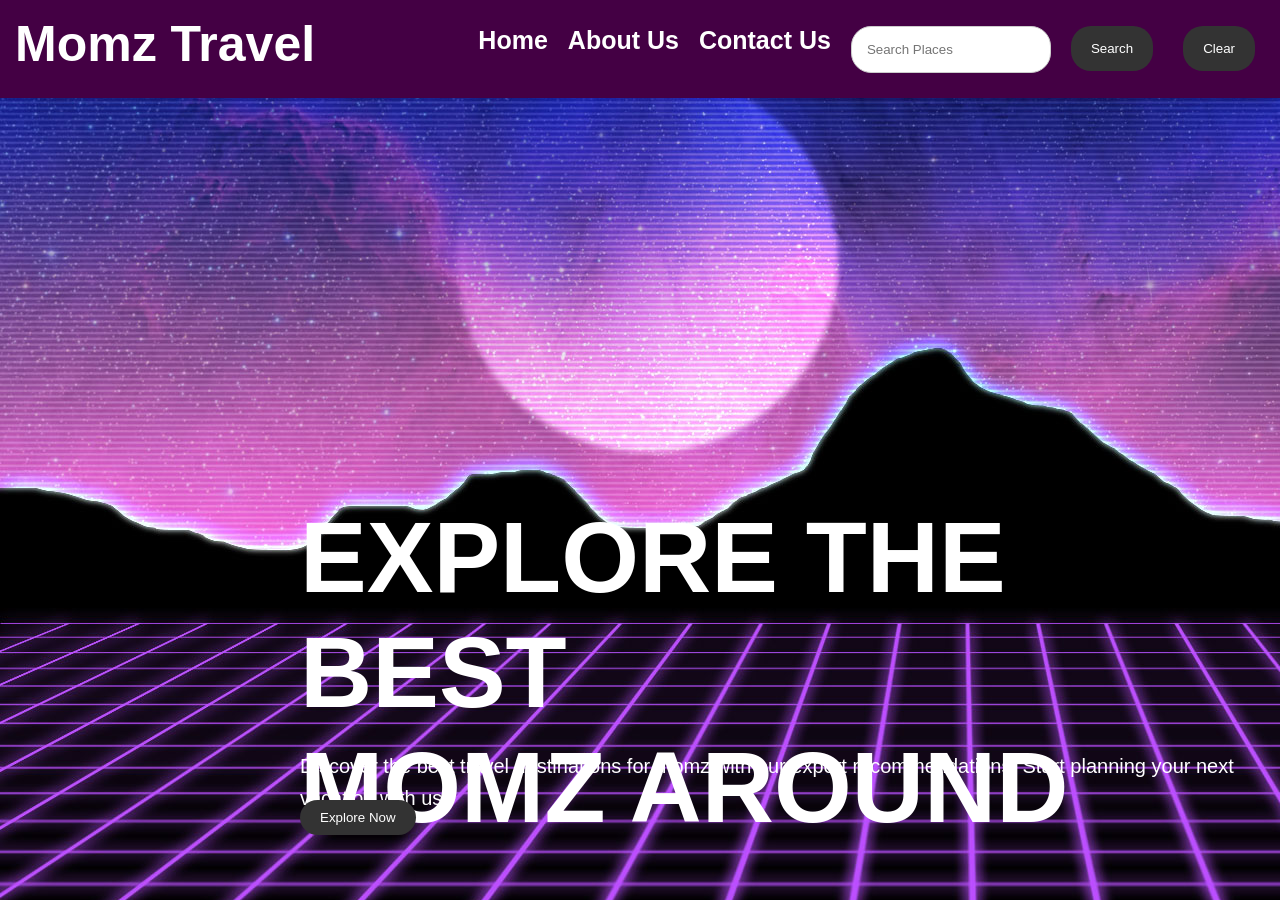
<file: index.html>
<!DOCTYBE html>
<html lang="en">
    <head>
         <meta charset="UTF-8">
         <meta name="viewport" content="width=device-width, initial-scale=1.0">
        <title>EL-Momz Agency</title>
            <link rel="stylesheet" href="style.css">
    </head>
        <body>
            <nav><h1 id="FirstText">Momz Travel</h1>
                <ul>
                    <li><a href="index.html" id="home">Home</a></li>
                    <li><a href="travel_about.html">About Us</a></li>
                    <li><a href="travel_contact.html">Contact Us</a></li>
                    <li><input type="text" placeholder="Search Places" id="searchInput"></li>
                    <li><button id="searchBtn">Search</button></li>
                    <li><button id="resetBtn">Clear</button></li>
                </ul>
                </nav>
                <div id="results"></div>
                 <div>
                    <h1 id="explore">EXPLORE THE BEST<br> MOMZ AROUND</h1>
                    <p id="text1">Discover the best travel destinations for momz with our expert recommendations. 
                         Start planning your next vacation with us 
                        </p>
                        <button id="exploreBtn">Explore Now</button>   
                 </div>
                 









 <script src="script.js" ></script> 
        </body>
        </html>
</file>
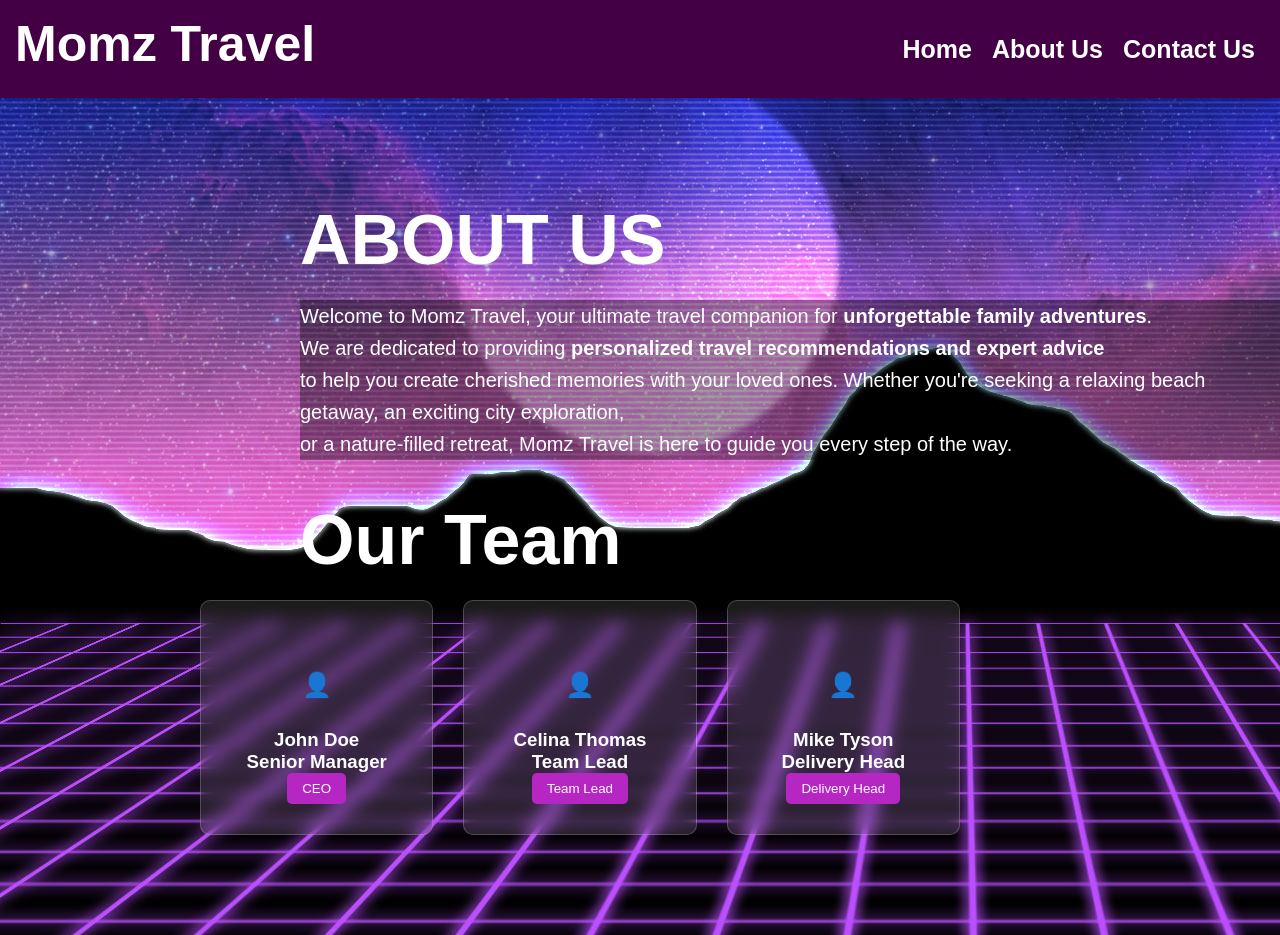
<file: travel_about.html>
<html lang="en">
    <head>
         <meta charset="UTF-8">
         <meta name="viewport" content="width=device-width, initial-scale=1.0">
        <title>EL-Momz Agency</title>
            <link rel="stylesheet" href="style.css">
            <script src="script.js"></script> 
    </head>
        <body>
            <nav><h1 id="FirstText">Momz Travel</h1>
                <ul>
                    <li><a href="index.html" id="home">Home</a></li>
                    <li><a href="travel_about.html">About Us</a></li>
                    <li><a href="travel_contact.html">Contact Us</a></li>
                    </ul>
                </nav>
                <div>
                    <h1 id="abtus">ABOUT US</h1>
                    <p id="text2">Welcome to Momz Travel, your ultimate travel companion for <strong>unforgettable family adventures</strong>.<br> 
                        We are dedicated to providing <strong>personalized travel recommendations and expert advice</strong> <br>to help you create cherished memories with your loved ones. 
                        Whether you're seeking a relaxing beach getaway, an exciting city exploration,<br> or a nature-filled retreat, Momz Travel is here to guide you every step of the way. 
                        </p>   
                    </div>
                    <div>
                        <h1 id="team">Our Team </h1>
                    </div>
                    <section class="team-section">
    <div class="overlay">
        <div class="container">
            
            <div class="card">
                <div class="icon">👤</div>
                <h3>John Doe <br>
                Senior Manager</h3>
                <button>CEO</button>
            </div>

            <div class="card">
                <div class="icon">👤</div>
                <h3>Celina Thomas<br>
                Team Lead</h3>
                <button>Team Lead</button>
            </div>

            <div class="card">
                <div class="icon">👤</div>
                <h3>Mike Tyson<br>
                Delivery Head</h3>
                <button>Delivery Head</button>
            </div>
        </div>
    </div>
</section>
        </body>
        </html>
</file>
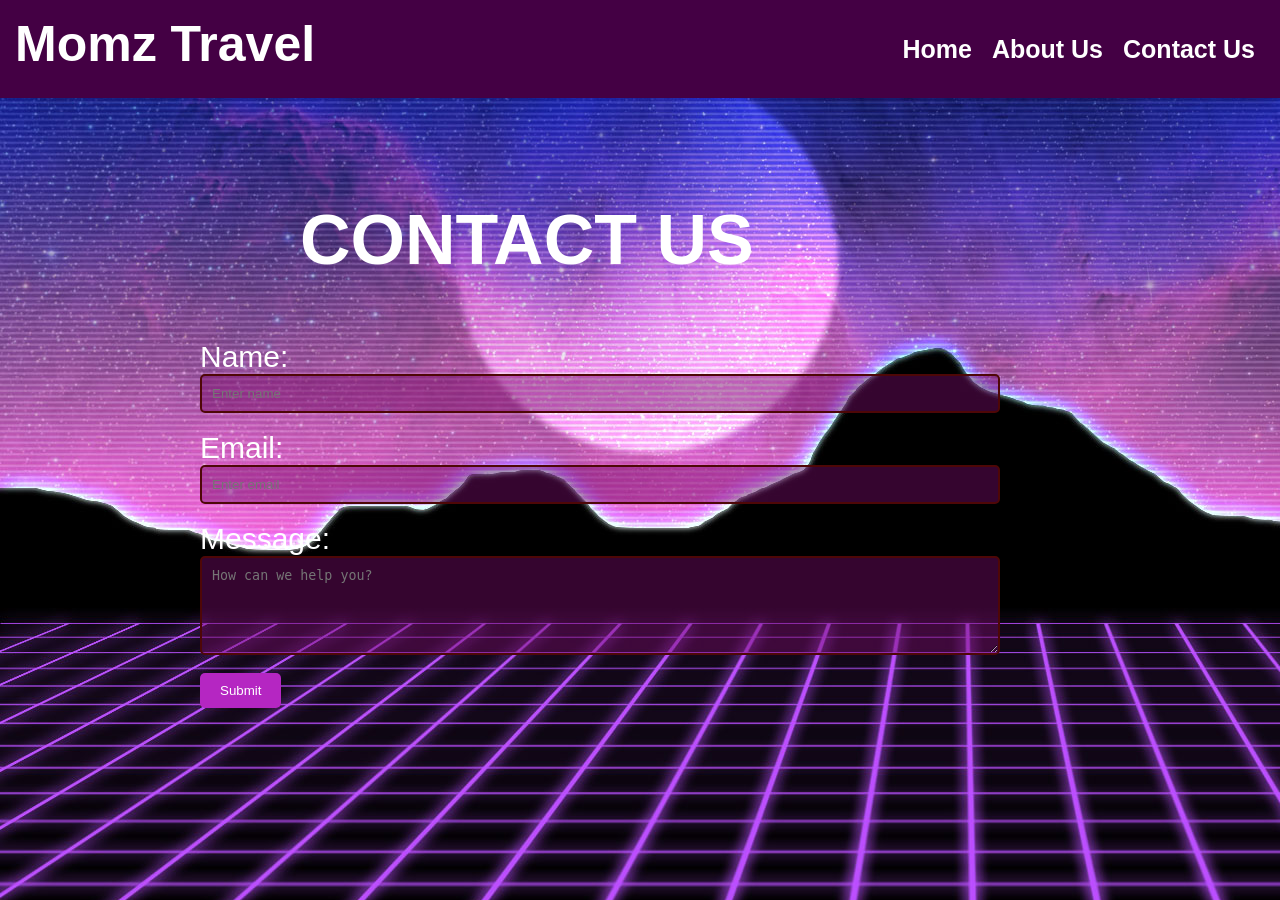
<file: travel_contact.html>
<html lang="en">
    <head>
         <meta charset="UTF-8">
         <meta name="viewport" content="width=device-width, initial-scale=1.0">
        <title>EL-Momz Agency</title>
            <link rel="stylesheet" href="style.css">
            
    </head>
        <body>
            <nav><h1 id="FirstText">Momz Travel</h1>
                <ul>
                    <li><a href="index.html" id="home">Home</a></li>
                    <li><a href="travel_about.html">About Us</a></li>
                    <li><a href="travel_contact.html">Contact Us</a></li>
                    </ul>
                </nav>
                <div>
                    <h1 id="contact">CONTACT US</h1>
                    </div>
                    <div class="contact-form">
                        <form>
                            <label for="name">Name:</label>
                            <input type="text" id="name" placeholder="Enter name" name="name" required><br><br>
                            <label for="email">Email:</label>
                            <input type="email" id="email" placeholder="Enter email" name="email" required><br><br>
                            <label for="message">Message:</label><br>
                            <textarea id="message" name="message" rows="5" cols="30"
                            placeholder="How can we help you?" required></textarea><br><br>
                            <button type="submit">Submit</button>
                        </form>
                    </div>
                    <script src="script.js"></script> 
        </body>
        </html>
</file>
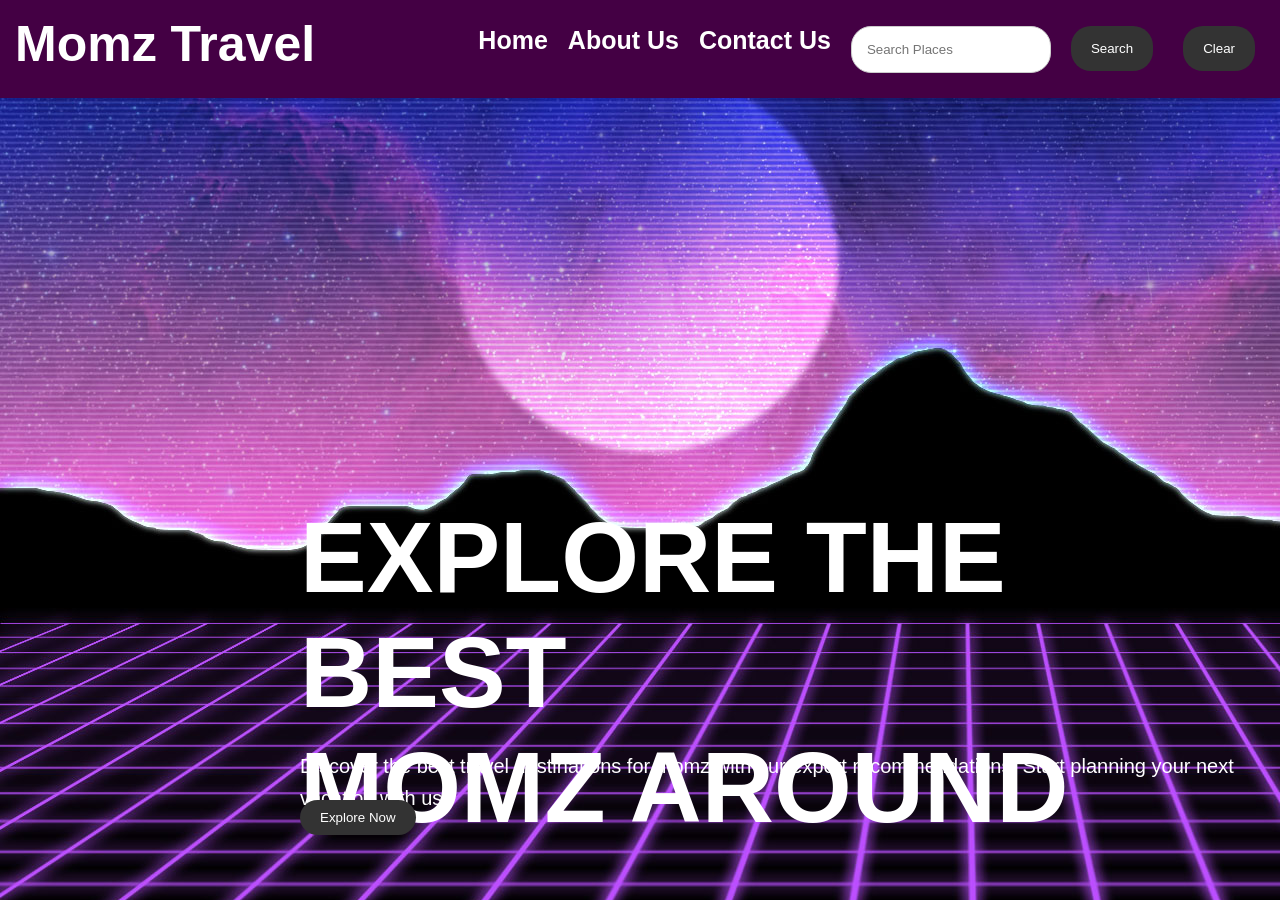
<file: travel_recommendation.html>
<!DOCTYBE html>
<html lang="en">
    <head>
         <meta charset="UTF-8">
         <meta name="viewport" content="width=device-width, initial-scale=1.0">
        <title>EL-Momz Agency</title>
            <link rel="stylesheet" href="./stylesheet.css">
    </head>
        <body>
            <nav><h1 id="FirstText">Momz Travel</h1>
                <ul>
                    <li><a href="./travel_recommendation.html" id="home">Home</a></li>
                    <li><a href="./travel_about.html">About Us</a></li>
                    <li><a href="./travel_contact.html">Contact Us</a></li>
                    <li><input type="text" placeholder="Search Places" id="searchInput"></li>
                    <li><button id="searchBtn">Search</button></li>
                    <li><button id="resetBtn">Clear</button></li>
                </ul>
                </nav>
                <div id="results"></div>
                 <div>
                    <h1 id="explore">EXPLORE THE BEST<br> MOMZ AROUND</h1>
                    <p id="text1">Discover the best travel destinations for momz with our expert recommendations. 
                         Start planning your next vacation with us 
                        </p>
                        <button id="exploreBtn">Explore Now</button>   
                 </div>
                 









 <script src="./travel_recommendation.js" ></script> 
        </body>
        </html>
</file>
<file: style.css>
* {
    margin: 0;
    padding: 0;
    box-sizing: border-box;
}
nav{
    background-color:rgb(68, 0, 68);
    padding: 15px;
    display: flex;
    align-items: center;
    justify-content: space-between;
}
nav ul{
    display: flex;
    list-style-type: none;
}
nav ul li{
    display: inline;
    margin: 10px;
}   
nav a{
    font-size: 25px;
    color: white;
    text-decoration: none;
    font-weight: bold  ;
}
nav a:hover{
    color: #333;
}
body{
    font-family: Arial, sans-serif;
    background-image:url(img1.jpg)
   
}

div{
    max-width: 800px;
    margin: 20px auto;
    padding: 20px;
}
p{
    font-size: 20px;
    color: #ffffff;
    line-height: 1.6;
    margin-bottom: 20px;
    position: absolute;
    top:750px ;
    left:300px;
    
}
#explore{
    font-size: 100px;
    color: #ffffff;
    position: absolute;
    top: 500px;
    left: 300px;
    margin-bottom: 20px;
    line-break: 20px;
}
#exploreBtn{
    padding: 10px 20px;
    background-color: #333;
    color: white;
    border: none;
    border-radius: 20px;
    cursor: pointer;
    position: absolute;
    top: 800px;
    left: 300px;
}
#FirstText{
    font-size: 50px;
    color: #ffffff;
    text-align: center;
    margin-bottom: 10px;
}
#searchInput{
    
    width: 200px;
    padding: 15px;
    margin-bottom: 0px;
    border: 1px solid #ccc;
    border-radius: 20px;
}
#searchBtn{
    padding: 15px 20px;
    background-color: #333;
    color: white;
    border: none;
    border-radius: 20px;
    cursor: pointer;
}
#searchBtn:hover{
    background-color: #555;
}   
#resetBtn{
    padding: 15px 20px;
    background-color: #333;
    color: white;
    border: none;
    border-radius: 20px;
    cursor: pointer;
    margin-left: 10px;
}
#resetBtn:hover{
    background-color: #555;
}   
#abtus{
    font-size: 70px;
    color: #ffffff;
    text-align: left;
    position: absolute;
    top: 200px;
    left: 300px;
    margin-bottom: 10px;
}
#text2{
    font-size: 20px;
    color: #ffffff;
    line-height: 1.6;
    margin-bottom: 20px;
    position: absolute;
    top:300px;
    background-color: rgba(0, 0, 0, 0.363);
    
}
#team{
    font-size: 70px;
    color: #ffffff;
    text-align: left;
    position: absolute;
    top: 500px;
    left: 300px;
}
.team-section{
    display: flex;
    gap: 90px;
    position:absolute;
    top: 500px;
    right: 300px;
   
}
.overlay {
    display: flex;
    align-items: center;
    justify-content: center;
}
.container {
    display: flex;
    gap: 30px;
}
.card {
    
    background: rgba(255, 255, 255, 0.1);
    padding: 30px;
    width: 250px;
    border-radius: 10px;
    border: 1px solid rgba(255,255,255,0.2);
    color: white;
    text-align: center;
    backdrop-filter: blur(8px);
    
}

.icon {
    font-size: 24px;
    margin-bottom: 10px;
}
.card button {
    background: #b526c2;
    border: none;
    padding: 8px 15px;
    border-radius: 5px;
    color: white;
    cursor: pointer;
}
.card button:hover {
    background: #9e1fa0;
}
#contact{
    font-size: 70px;
    color: #ffffff;
    text-align: left;
    position: absolute;
    top: 200px;
    left: 300px;
}
label{
    font-size: 30px;
    color: #ffffff;
}
.contact-form{
    display: flex;
    flex-direction: column;
    gap: 15px;
    position: absolute;
    top: 300px;
    right: 300px;
}
.contact-form input, .contact-form textarea {
    padding: 10px;
    border: 2px solid #4e0707;
    border-radius: 5px;
    width: 800px;
    background-color: #750b6775;
}

input, textarea {
    color: #f831ff;
}
.contact-form button {
    background: #b526c2;
    border: none;
    padding: 10px 20px;
    border-radius: 5px;
    color: rgb(255, 255, 255);
    cursor: pointer;
}
.contact-form button:hover {
    background: #9e1fa0;
}
</file>
<file: stylesheet.css>
* {
    margin: 0;
    padding: 0;
    box-sizing: border-box;
}
nav{
    background-color:rgb(68, 0, 68);
    padding: 15px;
    display: flex;
    align-items: center;
    justify-content: space-between;
}
nav ul{
    display: flex;
    list-style-type: none;
}
nav ul li{
    display: inline;
    margin: 10px;
}   
nav a{
    font-size: 25px;
    color: white;
    text-decoration: none;
    font-weight: bold  ;
}
nav a:hover{
    color: #333;
}
body{
    font-family: Arial, sans-serif;
    background-image:url(img1.jpg)
   
}

div{
    max-width: 800px;
    margin: 20px auto;
    padding: 20px;
}
p{
    font-size: 20px;
    color: #ffffff;
    line-height: 1.6;
    margin-bottom: 20px;
    position: absolute;
    top:750px ;
    left:300px;
    
}
#explore{
    font-size: 100px;
    color: #ffffff;
    position: absolute;
    top: 500px;
    left: 300px;
    margin-bottom: 20px;
    line-break: 20px;
}
#exploreBtn{
    padding: 10px 20px;
    background-color: #333;
    color: white;
    border: none;
    border-radius: 20px;
    cursor: pointer;
    position: absolute;
    top: 800px;
    left: 300px;
}
#FirstText{
    font-size: 50px;
    color: #ffffff;
    text-align: center;
    margin-bottom: 10px;
}
#searchInput{
    
    width: 200px;
    padding: 15px;
    margin-bottom: 0px;
    border: 1px solid #ccc;
    border-radius: 20px;
}
#searchBtn{
    padding: 15px 20px;
    background-color: #333;
    color: white;
    border: none;
    border-radius: 20px;
    cursor: pointer;
}
#searchBtn:hover{
    background-color: #555;
}   
#resetBtn{
    padding: 15px 20px;
    background-color: #333;
    color: white;
    border: none;
    border-radius: 20px;
    cursor: pointer;
    margin-left: 10px;
}
#resetBtn:hover{
    background-color: #555;
}   
#abtus{
    font-size: 70px;
    color: #ffffff;
    text-align: left;
    position: absolute;
    top: 200px;
    left: 300px;
    margin-bottom: 10px;
}
#text2{
    font-size: 20px;
    color: #ffffff;
    line-height: 1.6;
    margin-bottom: 20px;
    position: absolute;
    top:300px;
    background-color: rgba(0, 0, 0, 0.363);
    
}
#team{
    font-size: 70px;
    color: #ffffff;
    text-align: left;
    position: absolute;
    top: 500px;
    left: 300px;
}
.team-section{
    display: flex;
    gap: 90px;
    position:absolute;
    top: 500px;
    right: 300px;
   
}
.overlay {
    display: flex;
    align-items: center;
    justify-content: center;
}
.container {
    display: flex;
    gap: 30px;
}
.card {
    
    background: rgba(255, 255, 255, 0.1);
    padding: 30px;
    width: 250px;
    border-radius: 10px;
    border: 1px solid rgba(255,255,255,0.2);
    color: white;
    text-align: center;
    backdrop-filter: blur(8px);
    
}

.icon {
    font-size: 24px;
    margin-bottom: 10px;
}
.card button {
    background: #b526c2;
    border: none;
    padding: 8px 15px;
    border-radius: 5px;
    color: white;
    cursor: pointer;
}
.card button:hover {
    background: #9e1fa0;
}
#contact{
    font-size: 70px;
    color: #ffffff;
    text-align: left;
    position: absolute;
    top: 200px;
    left: 300px;
}
label{
    font-size: 30px;
    color: #ffffff;
}
.contact-form{
    display: flex;
    flex-direction: column;
    gap: 15px;
    position: absolute;
    top: 300px;
    right: 300px;
}
.contact-form input, .contact-form textarea {
    padding: 10px;
    border: 2px solid #4e0707;
    border-radius: 5px;
    width: 800px;
    background-color: #750b6775;
}

input, textarea {
    color: #f831ff;
}
.contact-form button {
    background: #b526c2;
    border: none;
    padding: 10px 20px;
    border-radius: 5px;
    color: rgb(255, 255, 255);
    cursor: pointer;
}
.contact-form button:hover {
    background: #9e1fa0;
}
</file>
